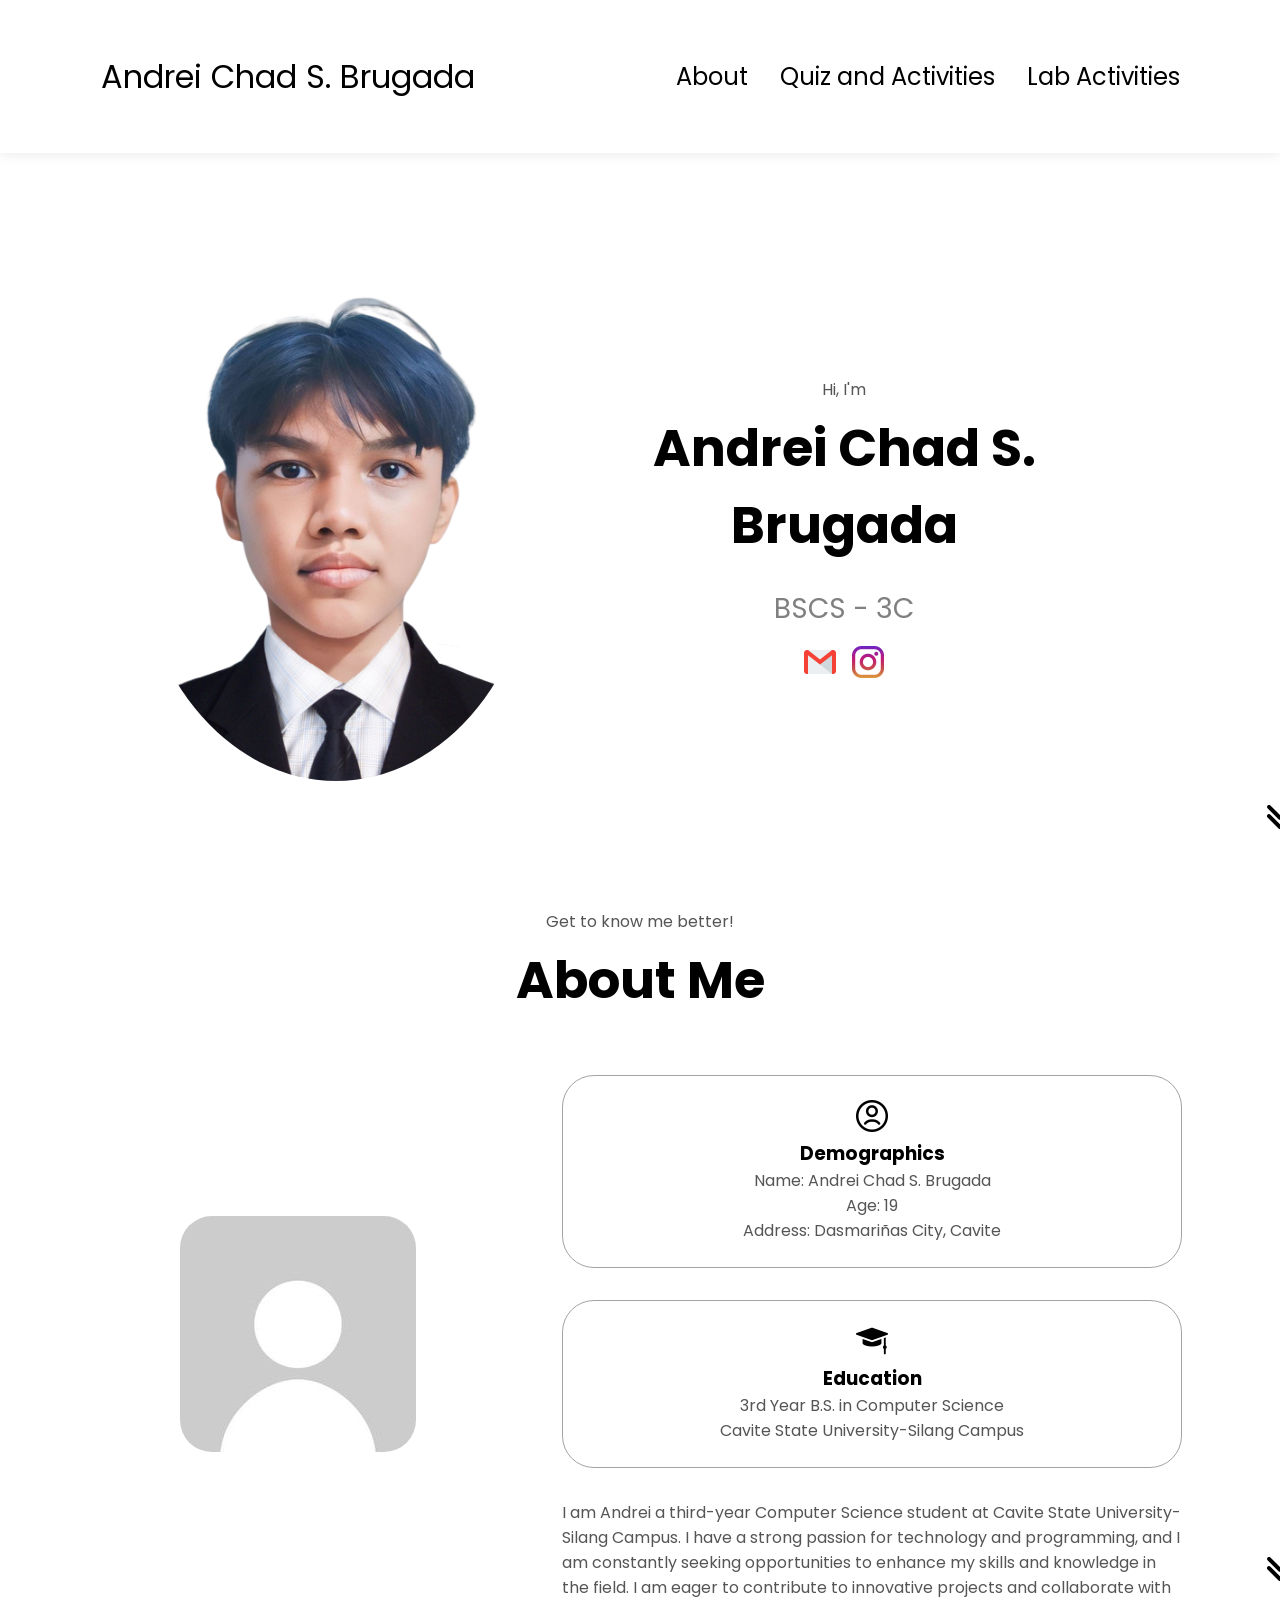
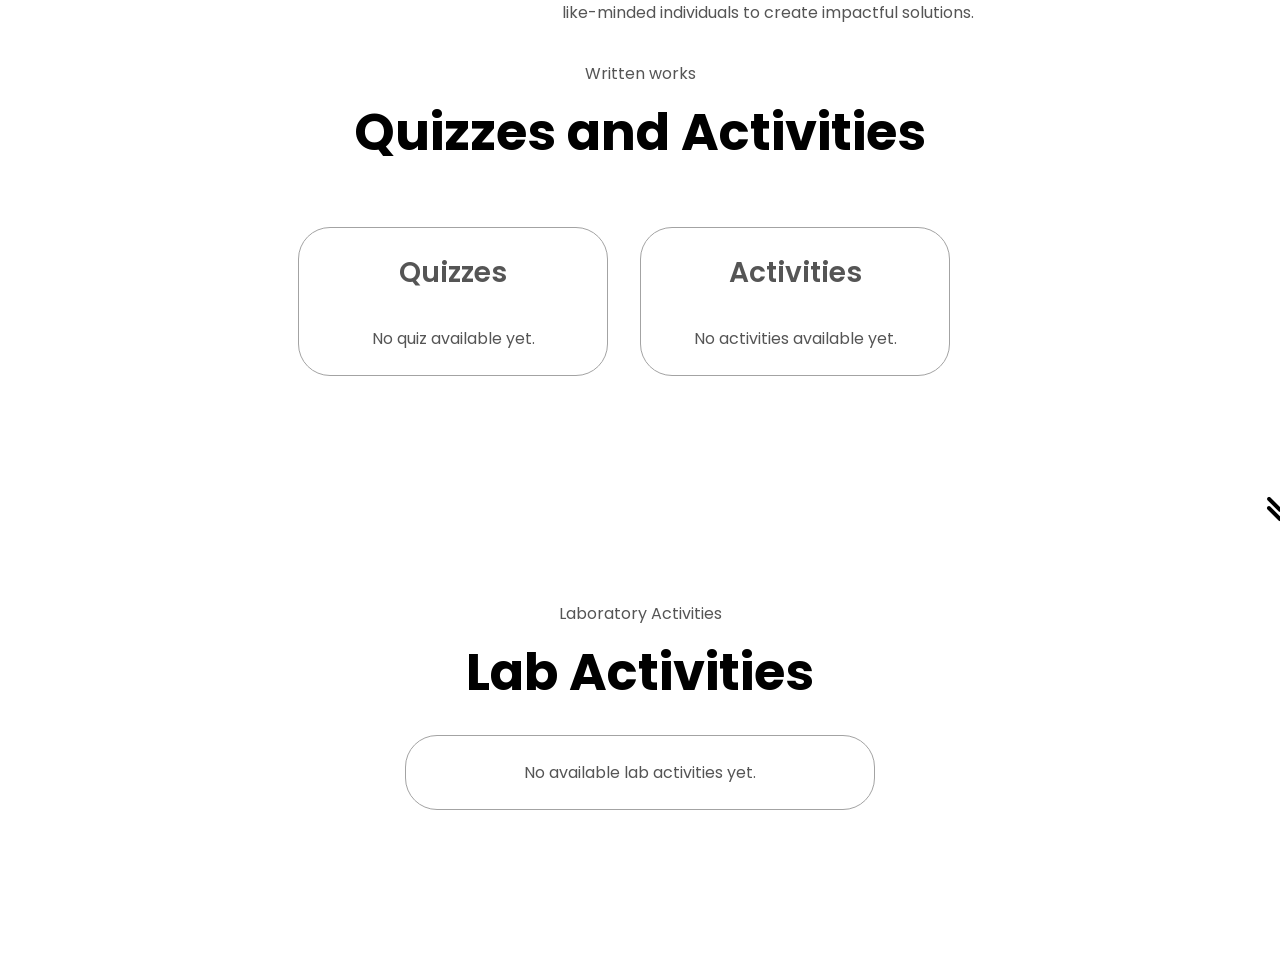
<file: to.html>
<!DOCTYPE html>
<html lang="en">
<head>
    <meta charset="UTF-8">
    <meta name="viewport" content="width=device-width, initial-scale=1.0">
    <title>My Portfolio</title>
    <link rel="stylesheet" href="styleto.css">
    <link rel="stylesheet" href="mediaq.css">
</head>
<body>
    <nav id="desktop-nav">
        <div class ="logo"> Andrei Chad S. Brugada</div>
    <div> 
        <ul class="nav-links"> 
            <li> <a href="#about-me"> About</a></li>
            <li> <a href="#quizzes-and-exams"> Quiz and Activities</a></li>
            <li> <a href="#lab-activities"> Lab Activities</a></li>
    </ul>
</div>
    </nav>
<nav id="hamburger-nav">                      
    <div class ="logo"> Andrei Chad S. Brugada</div>
    <div class="hamburger-menu">
    <div class="hamburger-icon" onclick="toggleMenu()">
        <span></span>
        <span></span>
        <span></span>
    </div>
 <div class="menu-links"> 
            <li> <a href="#about-me" onclick="toggleMenu()"> About</a></li>
            <li> <a href="#Quizzes-and-Exams" onclick="toggleMenu()"> Quiz</a></li>
            <li> <a href="#Lab-Activities" onclick="toggleMenu()"> Lab Activities</a></li>
 </div>
</div> 
</nav>

<section id="profile">

    <div class="section__pic-container">
        <img src="andrei.png" alt="Andrei Chad S. Brugada Profile Picture" class="section__pic">
    </div>
    <div class="section__text"> 
        <p class="section__text__p1">Hi, I'm </p>
        <h1 class="title ">Andrei Chad S. Brugada</h1>
        <p class ="section__text__p2">BSCS - 3C</p> 

    <div class="socials-container"> 
       <a href="https://mail.google.com/mail/?view=cm&fs=1&to=andreichad.brugada@cvsu.edu.ph" target="_blank" rel="noopener noreferrer">
    <img src="gmail.png" alt="Email Logo" class="icon">
</a>
      <img src="instagram.png" 
     alt="Instagram Logo" 
     class="icon" 
     onclick="window.open('https://instagram.com/cahdd1/', '_blank')" />
     </div>

     <a href="#about-me">
    <img src="arrow.png" alt="Arrow Icon" class="icon arrow">
</a>
</section>

<section id="about-me"> 

    <p class="section__text__p1"> Get to know me better!</p>
    <h1 class="title">About Me</h1>

    <div class="section-container">


    <div class ="section__pic-container">
        <img    src="profile.jpg" 
                alt="Andrei Chad S. Brugada Profile Picture" 
                class="about-pic">
        </div>

<div class="about-details-container">

    <div class="about-containers">

        <div class="details-container"> 
            <img 
            src="user.png" 
            alt="User Icon" 
            class="icon">

        <h3> Demographics </h3>
        <p>Name: Andrei Chad S. Brugada</p>
        <p>Age: 19</p>
        <p>Address: Dasmariñas City, Cavite</p>
     </div>

     <div class="details-container">
        <img 
            src="education.png" 
            alt="Education Icon" 
            class="icon">

        <h3> Education </h3>

        <p> 3rd Year B.S. in Computer Science</p>
        <p> Cavite State University-Silang Campus</p>
    
    </div>
</div>
<div class="text-container">
    <p> I am Andrei a third-year Computer Science student at Cavite State University-Silang Campus. I have a strong passion for technology and programming, and I am constantly seeking opportunities to enhance my skills and knowledge in the field. I am eager to contribute to innovative projects and collaborate with like-minded individuals to create impactful solutions. </p>
</div>
<a href="#quiz-and-activities">
    <img src="arrow.png" alt="Arrow Icon" class="icon arrow">
</a>
</div>
</div>
</section>

<section id="quiz-and-activities"> 
    <p class="section__text__p1"> Written works</p>
    <h1 class="title"> Quizzes and Activities</h1>
    <div class="quiz-activities-details-container">
        <div class="about-containers">
        <div class="details-container">
            <h2 class="quiz-sub-title">Quizzes</h2>
            <p> No quiz available yet.</p>
        </div>

         <div class="details-container">
            <h2 class="quiz-sub-title">Activities</h2>
            <p> No activities available yet.</p>
        </div>
       <a href="#lab-activity">
    <img src="arrow.png" alt="Arrow Icon" class="icon arrow">
</a>
</section>

<section id="lab-activity">
<p class="section__text__p1"> Laboratory Activities</p>
<h1 class="title">Lab Activities </h1>
<div class="lab-activity-details-container"> 
    <div class="details-container color - container"> 
        <p> No available lab activities yet.</p>
    </div>
</div>
</section>
<script src="functionsto.js"></script>
</body>
</html>
</file>
<file: styleto.css>
/*GENERAL */ 

@import url('https://fonts.googleapis.com/css2?family=Poppins:ital,wght@0,100;0,200;0,300;0,400;0,500;0,600;0,700;0,800;0,900;1,100;1,200;1,300;1,400;1,500;1,600;1,700;1,800;1,900&display=swap');

*{ 
    margin: 0;
    padding: 0;
}

body{  
  font-family: "Poppins", sans-serif;

}
html {
  scroll-behavior: smooth;
  scroll-padding-top: 100px;
}

body {
    padding-top: 0;
}

p {
    color: rgb(85, 85, 85);
  
}

section {
    scroll-margin-top: 100px;
}

/* TRANSITION */

a, .btn{ 
    transition: all 300ms ease;
}

/* DESKTOP NAVBAR */

nav, .nav-links {
    display: flex;
} 

nav {
    justify-content: space-around;
    align-items: center;
    height: 17vh;
    position: sticky;
    top: 0;
    z-index: 1000;
    background: rgba(255, 255, 255, 0.96);
    backdrop-filter: blur(8px);
    box-shadow: 0 2px 12px rgba(0, 0, 0, 0.08);
}

.nav-links {
    gap: 2rem;
    list-style: none;
    font-size: 1.5rem;
}

a{ 
    color: black;
    text-decoration: none;
    text-decoration-color: white;
}
a:hover { 
    color: gray; 
    text-decoration: underline;
    text-underline-offset: 1rem;
    text-decoration-color: rgb(181,181,181);
}

.logo {
    font-size: 2rem;
}

.logo:hover { 
    cursor:default;

}

/* HAMBURGER MENU */

#hamburger-nav {    
    display: none;
    position: sticky;
    top: 0;
    z-index: 1000;
    background: rgba(255, 255, 255, 0.96);
    box-shadow: 0 2px 12px rgba(0, 0, 0, 0.08);
}

.hamburger-menu{ 
    position: relative;
    display: inline-block;
}

.hamburger-icon{
    display: flex;
    flex-direction: column;
    justify-content: space-between;
    width: 30px;
    height: 24px;
    cursor: pointer;
}

.hamburger-icon span{
    width: 100%;
    height: 2px;
    background-color: black;
    transition: all 0.3s ease-in-out;
    transform-origin: left center; /* FIXED: Added origin alignment for clean X rotation */
}

.menu-links { 
    position: absolute;
    top: 100%;
    right: 0;
    background-color: rgb(255, 255, 255);
    width: fit-content;
    max-height: 0;
    overflow: hidden;
    transition: all 0.3s ease-in-out; 
}

.menu-links ul {
    display: flex;
    flex-direction: column; /* FIXED: Changed row to column for a proper vertical drop-down list */
    gap: 0.5rem;
    padding: 10px;
}

.menu-links a {
    display:block; 
    padding: 10px;
    text-align: center;
    font-size: 1.5rem;
    color: black;
    text-decoration: none;
    transition: all 0.3s ease-in-out;
}

.menu-links li{ 
    list-style: none;
}

.menu-links.open {
    max-height: 300px; /* FIXED: Removed the secondary duplicate block directly underneath */
}

.hamburger-icon.open span:first-child {
    transform: rotate(45deg) translate(5px, 5px);
}

.hamburger-icon.open span:nth-child(2) {
    opacity: 0;
}

.hamburger-icon.open span:last-child {
    transform: rotate(-45deg) translate(5px, -5px);
}
/* SECTIONS */ 

section { 
    padding-top: 4vh; 
    min-height: 70vh;
    height: auto;
    margin: 0 4rem; 
    box-sizing: border-box;
}

.section__pic {
    width: 400px;
    height: 500px;
    border-radius: 50%;
    object-fit: cover;
}
.section-container{ 
    display:flex;
}

#profile { 
    position: relative;
    display: flex;
    justify-content: center;
    gap: .5rem;
    height: 80vh;
    align-items: center;
}

.section__pic-container {
    display: flex;
    width: 400px;
    height: 500px;
    align-items: center;   
    justify-content: center;
    flex-shrink: 0;
}

.section__text { 
    text-align: center;
    width: 600px;
}

.section__text p {
    text-align: center;
}

.section__text__p1 { 
    text-align: center;
    margin-bottom: 0.5rem;
}

.section__text__p2 { 
    font-size: 1.75rem;
    margin-bottom: 1rem;
    color:gray;
}

.title { 
    font-size: clamp(2.3rem, 4vw, 4rem);
    text-align: center;
    margin-bottom: 1.5rem;
}

.socials-container { 
    display: flex;
    justify-content: center;
    margin-top: 1rem;
    gap: 1rem;
}

/* ICON */ 

.icon { 
    cursor: pointer;
    height: 2rem;
}

/* ABOUT SECTION */ 

#about-me {
    position: relative;
}

.about-containers { 
    gap: 2rem;
    margin-bottom: 2rem;
    margin-top: 2rem;
    flex-wrap: wrap;
    justify-content: center;
}

.about-details-container{ 
    justify-content: center;
    flex-direction: column;
    width: min(100%, 620px);
}

.about-containers,
.about-details-container { 
    display: flex;
}

.about-pic {
    border-radius: 2rem;
}

.details-container { 
    padding: 1.5rem; 
    flex: 1 1 260px;
    min-width: 260px;
    background: white;
    border-radius: 2rem;
    border: rgb(53, 53, 53) 0.1rem solid;
    border-color: rgb(163,163,163);
    text-align: center;
}

.text-container {
    max-width: 620px;
    width: 100%;
    margin: 0 auto;
}

.section-container { 
    gap: 4rem;
    min-height: 60vh;
    align-items: center;
    justify-content: center;
    flex-wrap: wrap;
}

.section__pic-container { 
    height: 400px;
    width: 400px;
    margin: 0;
}

.arrow{ 
    position: absolute;
    right: -5rem;
    bottom: 2.5rem;
}

/* QUIZ AND ACTIVITIES*/ 

#quiz-and-activities {
    position: relative;
    min-height: 60vh;
}

.quiz-sub-title { 
    color:rgb(85,85,85); 
    font-weight: 600;
    font-size: 1.75rem;
    margin-bottom: 2rem;
}

.quiz-activities-details-container { 
    display: flex;
    justify-content: center;
    flex-direction: column;
    align-items: center;
}

.about-container { 
    display: flex;
    gap: 5rem;
    width: 80%;
}

#lab-activity,
#exams {
    min-height: 45vh;
}

.details-containers{ 
    flex: 1;
    padding:2rem;
    border: 1px solid rgb(163,163,163);
    border-radius: 2rem;
    text-align: center;

}

.quiz-pic{ 
    border-radius: 2rem;
    width: 300px;
    height: 300px;
    object-fit: cover;
    cursor: pointer;
}

.stacked-gallery {
    position: relative;
    width: 300px;
    height: 300px;
    margin: 0 auto 1rem;
    cursor: pointer;
}

#exams .details-container,
#lab-activity .details-container {
    width: min(100%, 420px);
    margin: 0 auto;
}

.gallery-photo {
    position: absolute;
    inset: 0;
    width: 100%;
    height: 100%;
    object-fit: cover;
    border-radius: 2rem;
    box-shadow: 0 8px 20px rgba(0, 0, 0, 0.18);
    border: 2px solid rgba(255, 255, 255, 0.7);
    transition: transform 0.25s ease, box-shadow 0.25s ease;
}

.gallery-photo-back {
    transform: rotate(-6deg) translate(-12px, 12px);
    z-index: 1;
}

.gallery-photo-front {
    transform: rotate(6deg) translate(12px, -10px);
    z-index: 2;
}

.gallery-photo-single {
    transform: none;
    z-index: 2;
}

.stacked-gallery:hover .gallery-photo {
    box-shadow: 0 12px 26px rgba(0, 0, 0, 0.22);
}

.gallery-modal {
    position: fixed;
    inset: 0;
    display: none;
    align-items: center;
    justify-content: center;
    background: rgba(0, 0, 0, 0.8);
    z-index: 1000;
    padding: 1rem;
}

.gallery-modal.open {
    display: flex;
}

.gallery-modal-content {
    position: relative;
    display: flex;
    align-items: center;
    justify-content: center;
    max-width: 90vw;
    max-height: 90vh;
}

.gallery-modal-image {
    width: min(80vw, 700px);
    max-height: 80vh;
    object-fit: contain;
    border-radius: 1rem;
    background: #fff;
    box-shadow: 0 20px 40px rgba(0, 0, 0, 0.35);
}

.gallery-close,
.gallery-nav {
    position: absolute;
    border: none;
    background: rgba(255, 255, 255, 0.9);
    color: #111;
    border-radius: 50%;
    width: 42px;
    height: 42px;
    font-size: 1.5rem;
    cursor: pointer;
    box-shadow: 0 6px 16px rgba(0, 0, 0, 0.2);
    transition: transform 0.2s ease;
}

.gallery-close {
    top: -18px;
    right: -18px;
}

.gallery-nav {
    top: 50%;
    transform: translateY(-50%);
}

.gallery-prev {
    left: -18px;
}

.gallery-next {
    right: -18px;
}

.gallery-close:hover,
.gallery-nav:hover {
    transform: scale(1.05);
}

.gallery-modal-content .gallery-nav.hidden {
    display: none;
}

/* Makes the quiz image clickable */
.quiz-pic {
    cursor: pointer;
}
</file>
<file: mediaq.css>
@media screen and (max-width: 1200px) {
    #desktop-nav {
        display: none;
    }
    #hamburger-nav {
        display: flex;
    }
}
</file>
